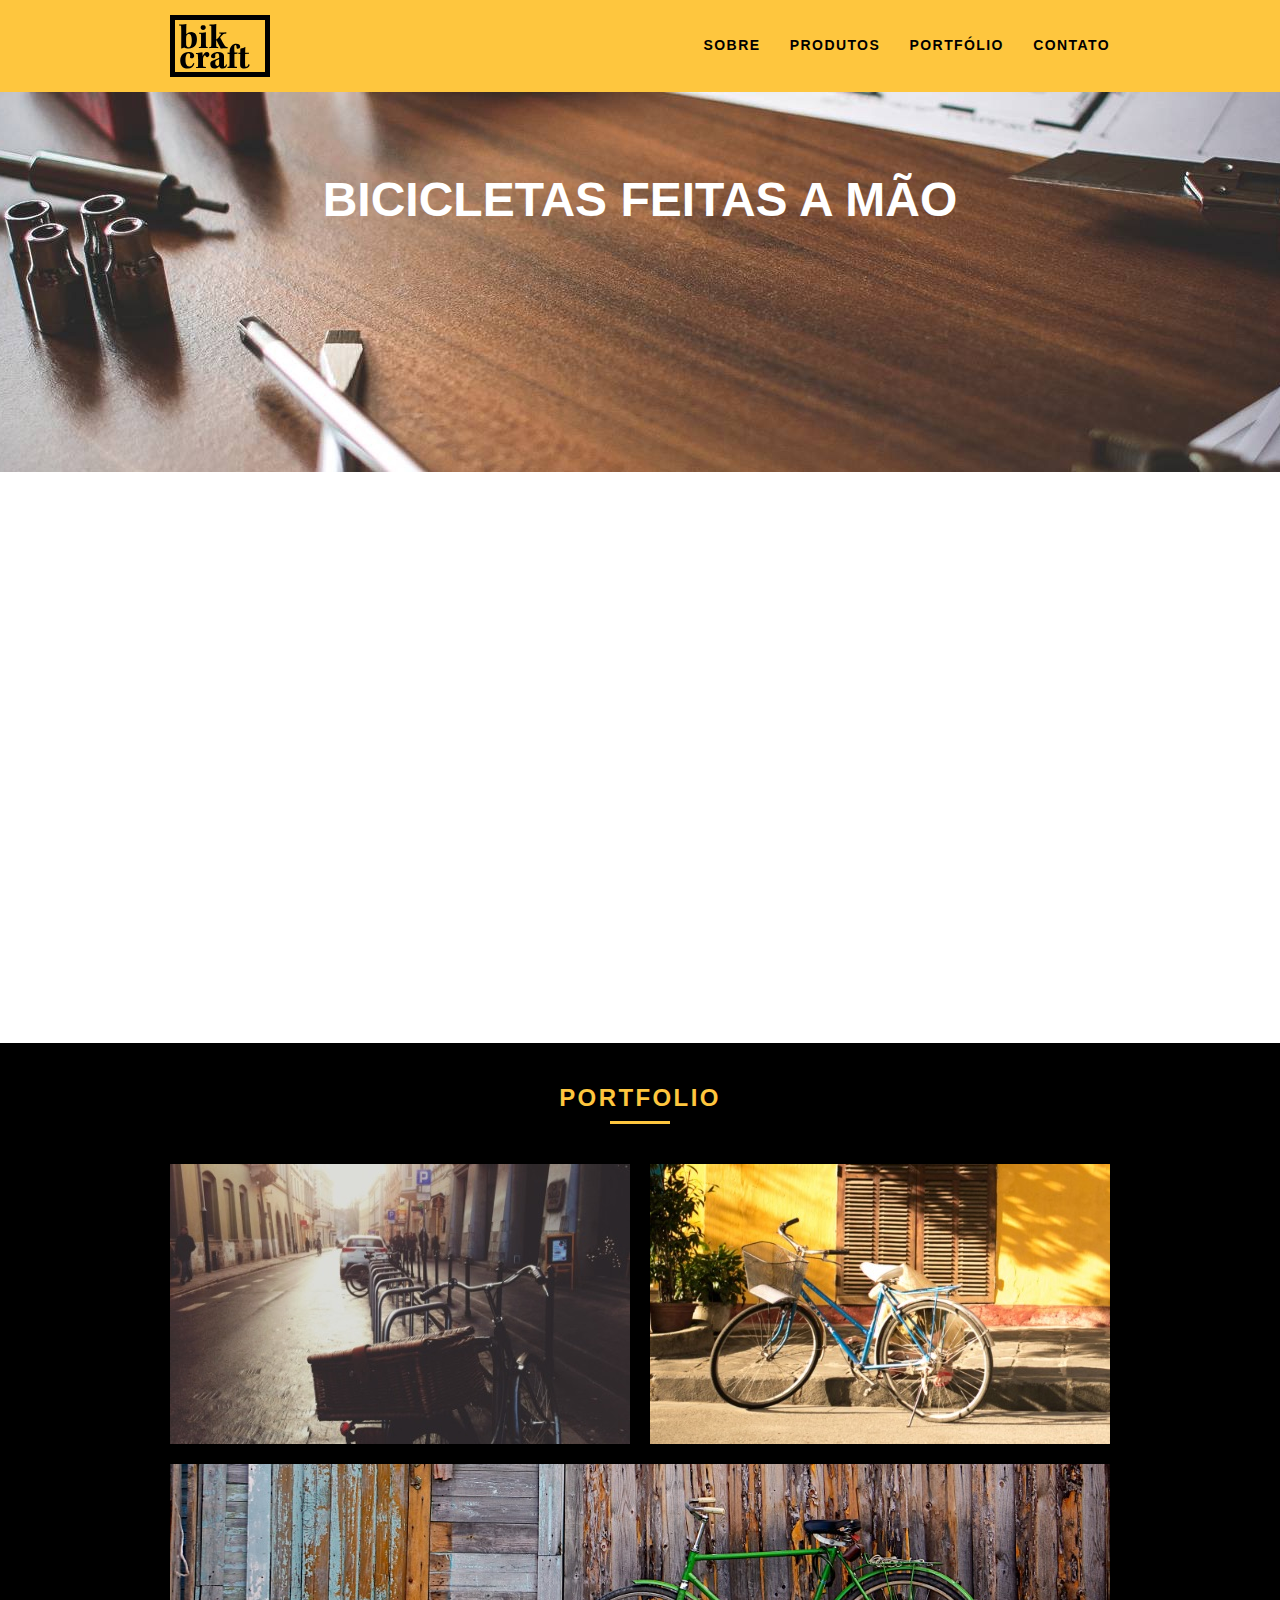
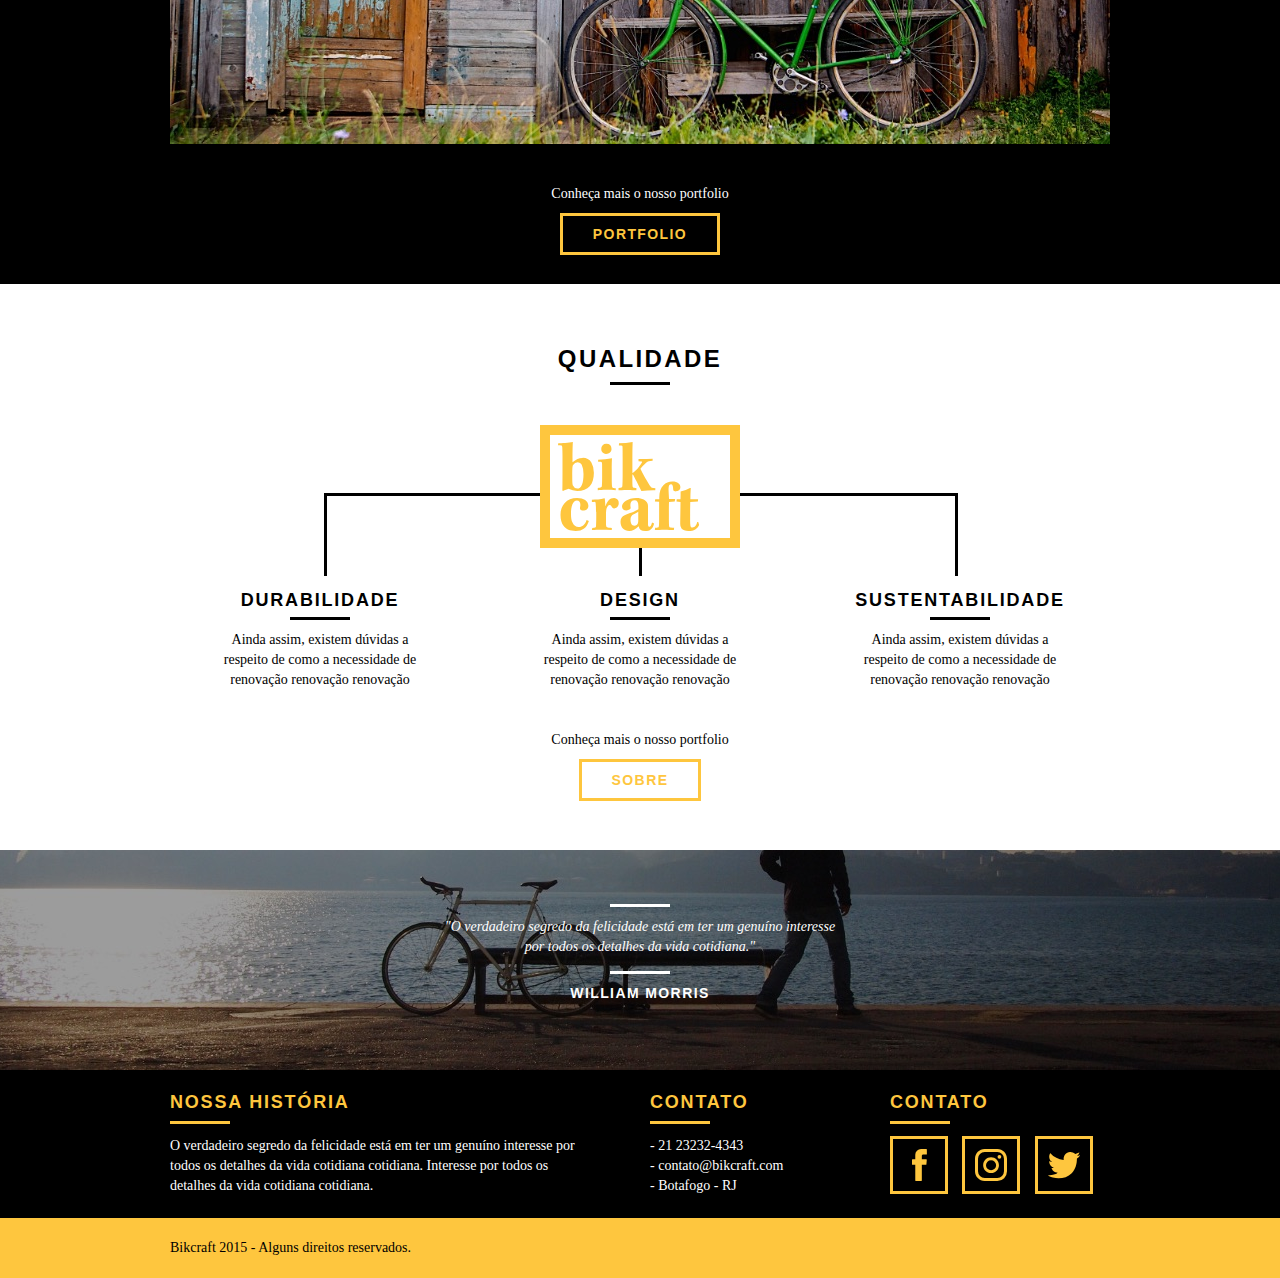
<file: index.html>
<!DOCTYPE html>
<html lang="pt-br">
<head>
	<title>Bikecraft - Bicicletas Personalizadas</title>
	<meta charset="utf-8">
	<meta name="description" content="Compre a sua Bicicleta personalizada na Bikcraft. Possuimos modelos passeio, retrô e Esporte.">	
	<meta property="og:type" content="website"/>
	<meta property="og:title" content="Bikecraft - Bicicletas Personalizadas"/>
	<meta property="og:description" content="Compre a sua Bicicleta personalizada na Bikcraft. Possuimos modelos passeio, retrô e Esporte."/>
	<meta property="og:url" content="https://www.bikcraft.com"/>
	<meta property="og:image" content="https://www.Bikecraft.com/img/og-image.png"/>
	<meta name="viewport" content="width=device-width, initial-scale=1.0">

	<link rel="shortcut icon" href="favicon.ico">

	<link rel="stylesheet" href="css/style.css">
	<script>document.documentElement.classList.add("js");</script>
</head>
<body>
	

	<!-- Menu -->
	<header class="header">
		<div class="container">
			<a href="index.html" class="grid-4">
				<img src="img/bikcraft.svg" alt="Bikecraft">
			</a>
			<nav class="header_menu grid-12">
				<ul>
					<li><a href="sobre.html">Sobre</a></li>
					<li><a href="sobre.html">Produtos</a></li>
					<li><a href="portfolio.html">Portfólio</a></li>
					<li><a href="contato.html">Contato</a></li>
				</ul>
			</nav>
		</div>
	</header>

	<section class="introducao">
		<div class="container">
			<h1 data-anime="400" class="fadeInDown">Bicicletas Feitas a Mão</h1>
			<blockquote data-anime="800"  class="fadeInDown quote-externo">
				<p>"Não tenha nada em sua casa que você não considere útil ou acredita ser bonito</p>
				<cite>William Morris</cite>
			</blockquote>
			<a data-anime="1200" href="produtos.html" class="btn">Orçamento</a>
		</div>
	</section>

	<section class="fadeInDown produtos container" data-anime="1600">
		<h2 class="subtitulo">Produtos</h2>
		<ul class="produtos_lista">
			<li class="grid-1-3">
				<div class="produtos_icone">
					<img src="img/produtos/passeio.svg" alt="Bikcraft Passeio">
				</div>
				<h3>Passeio</h3>
				<p>Lorem ipsum dolor sit amet, consectetur adipiscing elit. Nam iaculis.</p>
			</li>

			<li class="grid-1-3">
				<div class="produtos_icone">
					<img src="img/produtos/esporte.svg" alt="Bikcraft Passeio">
				</div>
				<h3>Esporte</h3>
				<p>Lorem ipsum dolor sit amet, consectetur adipiscing elit. Nam iaculis.</p>
			</li>

			<li class="grid-1-3">
				<div class="produtos_icone">
					<img src="img/produtos/retro.svg" alt="Bikcraft Passeio">
				</div>
				<h3>Retro</h3>
				<p>Lorem ipsum dolor sit amet, consectetur adipiscing elit. Nam iaculis.</p>
			</li>
		</ul>

		<div class="call">
			<p>Clique aqui e veja os detalhes dos produtos</p>
			<a href="produtos.html" class="btn btn-preto">Produtos</a>
		</div>
	</section>

	<!-- Fecha Produtos -->

	<section class="portfolio">
		<div class="container">
			<h2 class="subtitulo">Portfolio</h2>
			<ul class="portfolio_lista">
				<li class="grid-8">
					<img src="img/portfolio/retro.jpg" alt="Bicicleta Retrô">
				</li>
				<li class="grid-8">
					<img src="img/portfolio/passeio.jpg" alt="Bicicleta Passeio">
				</li>
				<li class="grid-16">
					<img src="img/portfolio/esporte.jpg" alt="Bicicleta Esporte">
				</li>
			</ul>
			<div class="call">
				<p>Conheça mais o nosso portfolio</p>
				<a href="portfolio.html" class="btn">portfolio</a>
			</div>
		</div>
	</section>

	<section class="qualidade container">
		<h2 class="subtitulo">Qualidade</h2>
		<img src="img/bikcraft-qualidade.svg" alt="Bikcraft">
		<ul class="qualidade_lista">
			<li class="grid-1-3">
				<h3>Durabilidade</h3>
				<p>Ainda assim, existem dúvidas a respeito de como a necessidade de renovação renovação renovação</p>
			</li>
			<li class="grid-1-3">
				<h3>Design</h3>
				<p>Ainda assim, existem dúvidas a respeito de como a necessidade de renovação renovação renovação</p>
			</li>
			<li class="grid-1-3">
				<h3>Sustentabilidade</h3>
				<p>Ainda assim, existem dúvidas a respeito de como a necessidade de renovação renovação renovação</p>
			</li>
		</ul>
		<div class="call">
			<p>Conheça mais o nosso portfolio</p>
			<a href="sobre.html" class="btn btn-preto">Sobre</a>
		</div>
	</section>

	<div class="quebra">
		<blockquote class="quote-externo container">
			<p>"O verdadeiro segredo da felicidade está em ter um genuíno interesse por todos os detalhes da vida cotidiana."</p>
			<cite>William Morris</cite>
		</blockquote>
	</div>
	<footer >
		<div class="footer">
			<div class="container">
				<div class="grid-8 footer_historia">
					<h3>Nossa História</h3>
					<p>O verdadeiro segredo da felicidade está em ter um genuíno interesse por todos os detalhes da vida cotidiana cotidiana. Interesse por todos os detalhes da vida cotidiana cotidiana.</p>
				</div>

				<div class="grid-4 footer_contato">
					<h3>Contato</h3>
					<ul>
						<li>- 21 23232-4343</li>
						<li>- contato@bikcraft.com</li>
						<li>- Botafogo - RJ</li>
					</ul>
				</div>

				<div class="grid-4 footer_redes">
					<h3>Contato</h3>
					<ul>
						<li><a href="https://facebook.com" target="_blank"><img src="img/redes-sociais/facebook.svg" alt="Facebook Bikcraft"></a></li>
						<li><a href="https://instagram.com" target="_blank"><img src="img/redes-sociais/instagram.svg" alt="Instagram Bikcraft"></a></li>
						<li><a href="https://twitter.com" target="_blank"><img src="img/redes-sociais/twitter.svg" alt="Twitter Bikcraft"></a></li>
					</ul>
				</div>

			</div>
		</div>

		<div class="copy">
			<div class="container">
				<p class="grid-16">Bikcraft 2015 - Alguns direitos reservados.</p>
			</div>
		</div>

	</footer>

	<script src="js/simple-anime.js"></script>
	<script src="js/script.js"></script>
	
</body>
</html>
</file>
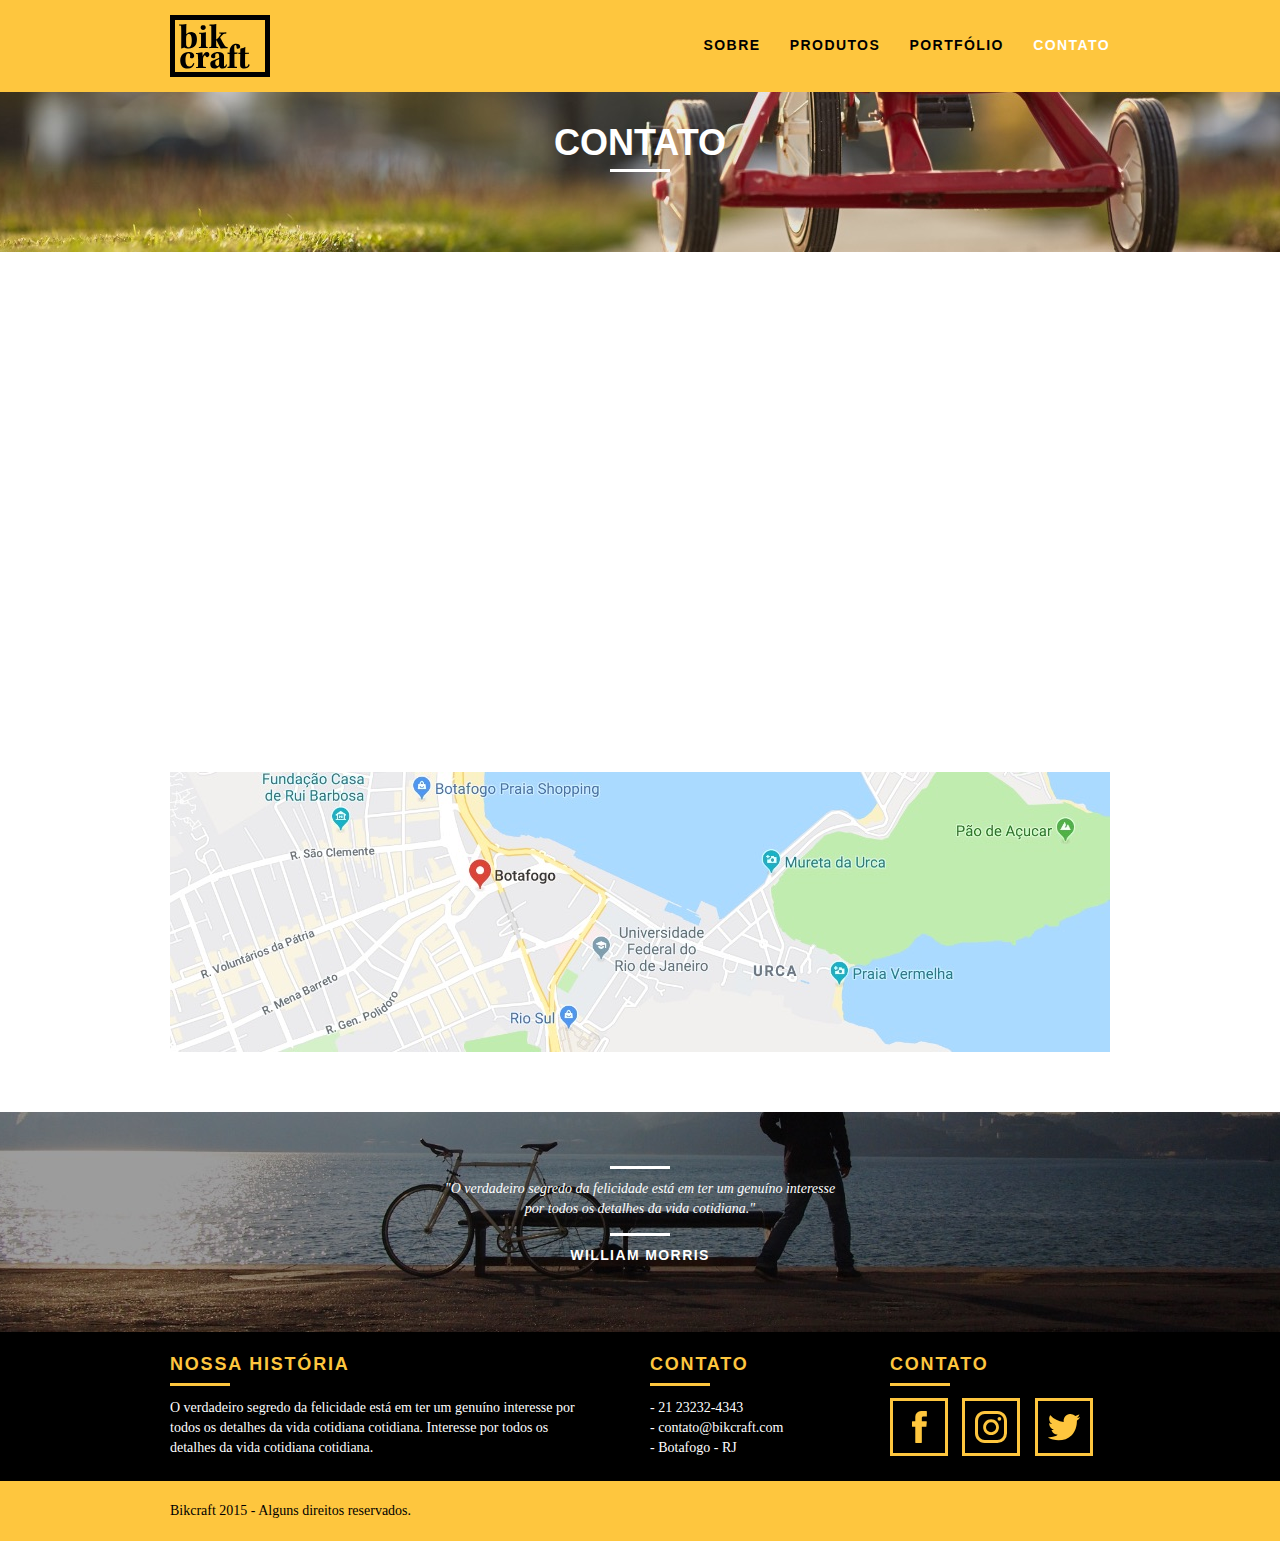
<file: contato.html>
<!DOCTYPE html>
<html lang="pt-br">
<head>
	<title>Bikecraft - Contato</title>
	<meta charset="utf-8">
	<meta name="description" content="Compre a sua Bicicleta personalizada na Bikcraft. Possuimos modelos passeio, retrô e Esporte.">	
	<meta property="og:type" content="website"/>
	<meta property="og:title" content="Bikecraft - Bicicletas Personalizadas"/>
	<meta property="og:description" content="Compre a sua Bicicleta personalizada na Bikcraft. Possuimos modelos passeio, retrô e Esporte."/>
	<meta property="og:url" content="https://www.bikcraft.com"/>
	<meta property="og:image" content="https://www.Bikecraft.com/img/og-image.png"/>
	<meta name="viewport" content="width=device-width, initial-scale=1.0">
	<link rel="shortcut icon" href="favicon.ico">
	<link rel="stylesheet" href="css/style.css">
	<script>document.documentElement.classList.add("js");</script>
</head>
<body>
	<!-- Menu -->
	<header class="header">
		<div class="container">
			<a href="index.html" class="grid-4">
				<img src="img/bikcraft.svg" alt="Bikecraft">
			</a>
			<nav class="header_menu grid-12">
				<ul>
					<li><a href="sobre.html">Sobre</a></li>
					<li><a href="produtos.html">Produtos</a></li>
					<li><a href="portfolio.html">Portfólio</a></li>
					<li><a href="contato.html" class="menu_ativo">Contato</a></li>
				</ul>
			</nav>
		</div>
	</header>

	<section class="introducao-interna interna_contato">
		<div class="container">
			<h1 data-anime="400" class="fadeInDown">Contato</h1>
			<p data-anime="800" class="fadeInDown">Tire suas dúvidas com a gentes</p>
		</div>
	</section>

	<section data-anime="1200" class="fadeInDown contato container">
		<form id="form_orcamento" method="POST" action="./enviar-sendgrid.php" class="grid-8 contato_form form_php">
			<label for="nome">Nome</label>
			<input type="text" id="nome" name="nome" required>

			<label for="email">E-mail</label>
			<input type="email" id="email" name="email" required>

			<label for="telefone">Telefone</label>
			<input type="text" id="telefone" name="telefone">

			<label class="nao-aparece">Se você não é um robô, deixe em branco.</label>
			<input type="text" class="nao-aparece" name="leaveblank">
			
			<label class="nao-aparece">Se você não é um robô, Não mude este campo.</label>
			<input type="text" class="nao-aparece" name="dontchange" value="http://">

			<label for="mensagem">Mensagem</label>
			<textarea id="mensagem" name="mensagem"></textarea>

			<button type="submit" id="enviar" name="enviar" class="btn btn-preto">Enviar</button>
		</form>

		<div class="contato_dados grid-8">
			<h3>Dados</h3>
			<span>+55 21 93223 3232</span>
			<span>orcamento@bikcraft.com</span>
			<span>Rua Ali Perto - Botafogo</span>
			<span>Rio de Janeiro - RJ - Brasil</span>

			<h3>Redes Sociais</h3>
			<ul>
				<li><a href="https://facebook.com" target="_blank"><img src="img/redes-sociais/facebook.svg" alt="Facebook Bikcraft"></a></li>
				<li><a href="https://instagram.com" target="_blank"><img src="img/redes-sociais/instagram.svg" alt="Instagram Bikcraft"></a></li>
				<li><a href="https://twitter.com" target="_blank"><img src="img/redes-sociais/twitter.svg" alt="Twitter Bikcraft"></a></li>
			</ul>
		</div>
	</section>

	<section class="container contato_mapa">
		<a href="https://google.com" target="_blank" class="grid-16"><img src="img/endereco-bikcraft.jpg" alt="Endereço da bikcraft"></a>
	</section>

	<div class="quebra">
		<blockquote class="quote-externo container">
			<p>"O verdadeiro segredo da felicidade está em ter um genuíno interesse por todos os detalhes da vida cotidiana."</p>
			<cite>William Morris</cite>
		</blockquote>
	</div>
	<footer >
		<div class="footer">
			<div class="container">
				<div class="grid-8 footer_historia">
					<h3>Nossa História</h3>
					<p>O verdadeiro segredo da felicidade está em ter um genuíno interesse por todos os detalhes da vida cotidiana cotidiana. Interesse por todos os detalhes da vida cotidiana cotidiana.</p>
				</div>

				<div class="grid-4 footer_contato">
					<h3>Contato</h3>
					<ul>
						<li>- 21 23232-4343</li>
						<li>- contato@bikcraft.com</li>
						<li>- Botafogo - RJ</li>
					</ul>
				</div>

				<div class="grid-4 footer_redes">
					<h3>Contato</h3>
					<ul>
						<li><a href="https://facebook.com" target="_blank"><img src="img/redes-sociais/facebook.svg" alt="Facebook Bikcraft"></a></li>
						<li><a href="https://instagram.com" target="_blank"><img src="img/redes-sociais/instagram.svg" alt="Instagram Bikcraft"></a></li>
						<li><a href="https://twitter.com" target="_blank"><img src="img/redes-sociais/twitter.svg" alt="Twitter Bikcraft"></a></li>
					</ul>
				</div>

			</div>
		</div>

		<div class="copy">
			<div class="container">
				<p class="grid-16">Bikcraft 2015 - Alguns direitos reservados.</p>
			</div>
		</div>

	</footer>

	<script src="js/simple-anime.js"></script>
	<script src="js/simple-form.js"></script>
	<script src="js/script.js"></script>
</body>
</html>
</file>
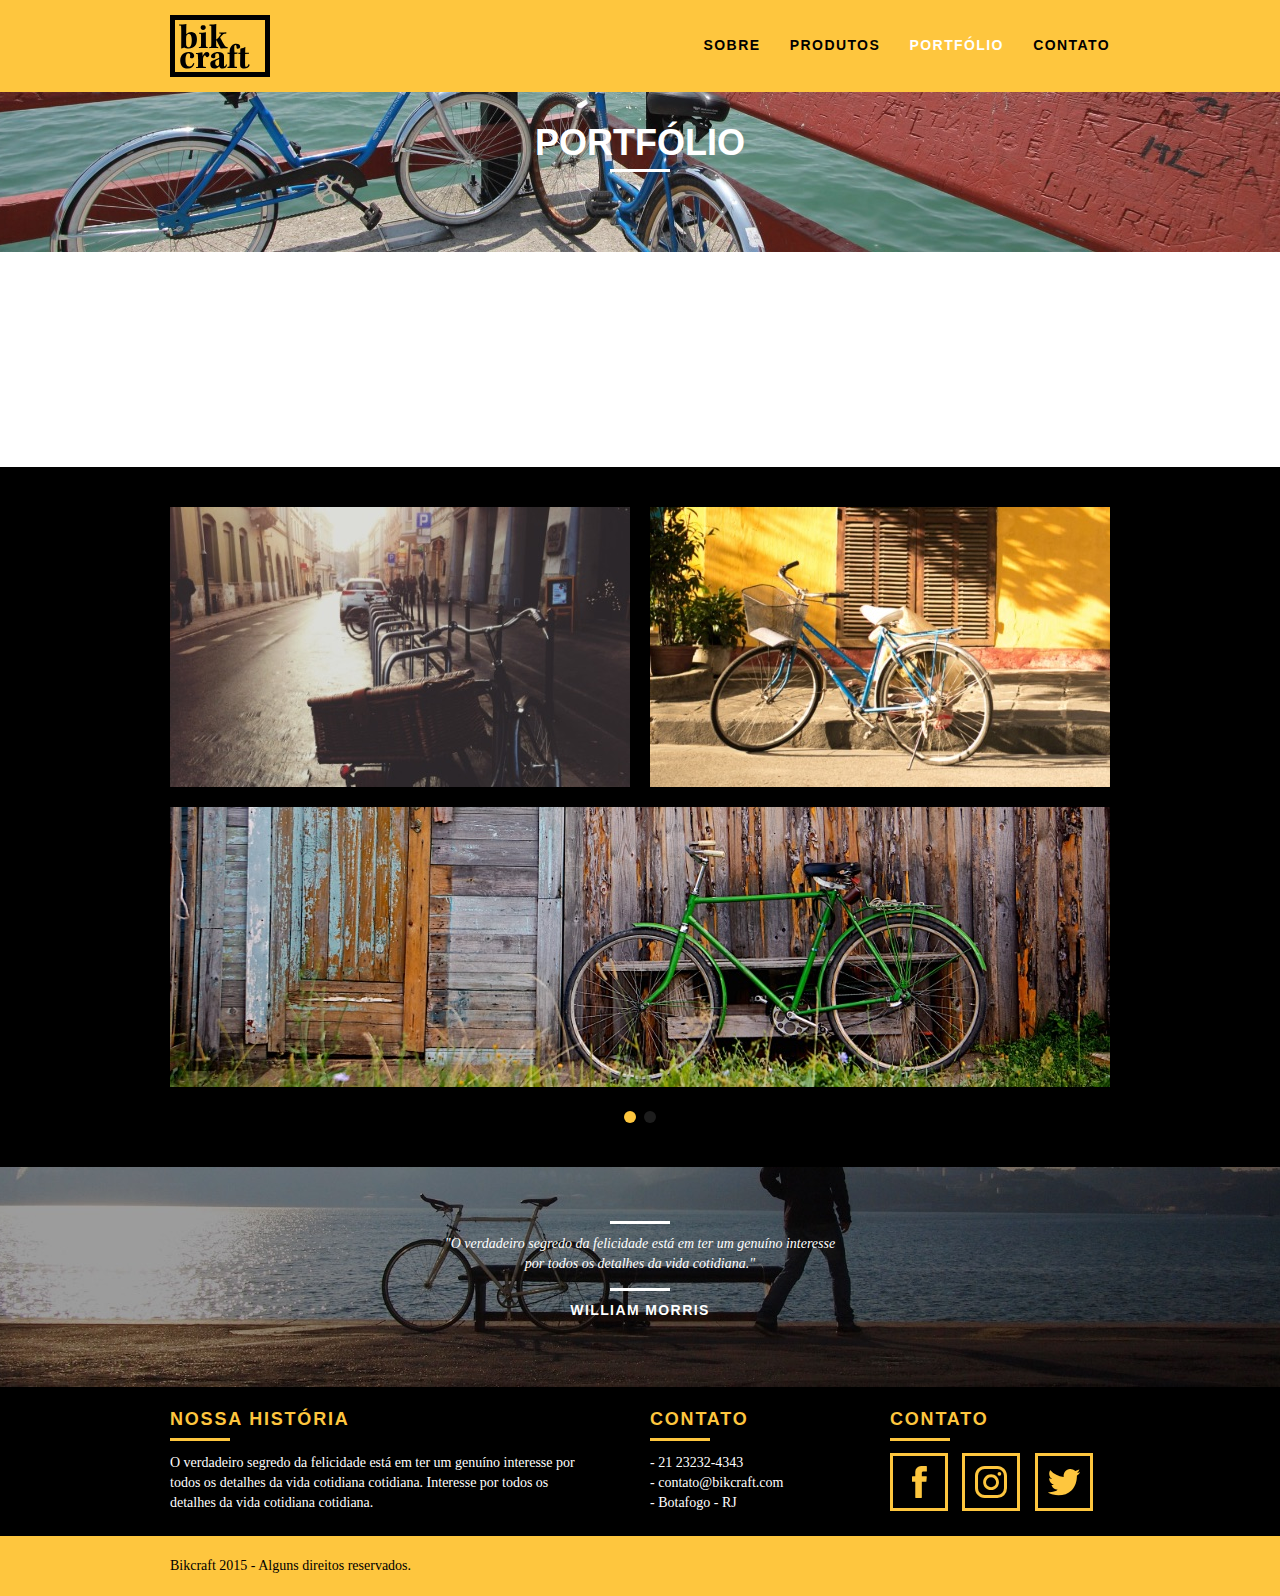
<file: portfolio.html>
<!DOCTYPE html>
<html lang="pt-br">
<head>
	<title>Bikecraft - Portfólio</title>
	<meta charset="utf-8">
	<meta name="description" content="Compre a sua Bicicleta personalizada na Bikcraft. Possuimos modelos passeio, retrô e Esporte.">	
	<meta property="og:type" content="website"/>
	<meta property="og:title" content="Bikecraft - Bicicletas Personalizadas"/>
	<meta property="og:description" content="Compre a sua Bicicleta personalizada na Bikcraft. Possuimos modelos passeio, retrô e Esporte."/>
	<meta property="og:url" content="https://www.bikcraft.com"/>
	<meta property="og:image" content="https://www.Bikecraft.com/img/og-image.png"/>
	<meta name="viewport" content="width=device-width, initial-scale=1.0">
	<link rel="shortcut icon" href="favicon.ico">	
	<link rel="stylesheet" href="css/style.css">
	<script type="text/javascript">document.documentElement.classList.add("js");</script>
</head>
<body>
	<!-- Menu -->
	<header class="header">
		<div class="container">
			<a href="index.html" class="grid-4">
				<img src="img/bikcraft.svg" alt="Bikecraft">
			</a>
			<nav class="header_menu grid-12">
				<ul>
					<li><a href="sobre.html">Sobre</a></li>
					<li><a href="produtos.html">Produtos</a></li>
					<li><a href="portfolio.html" class="menu_ativo">Portfólio</a></li>
					<li><a href="contato.html">Contato</a></li>
				</ul>
			</nav>
		</div>
	</header>

	<section class="introducao-interna interna_portfolio">
		<div class="container">
			<h1 data-anime="400" class="fadeInDown">Portfólio</h1>
			<p data-anime="800" class="fadeInDown">Conheça os projetos que amamos mostrar</p>
		</div>
	</section>


	<section data-anime="1200" class="fadeInDown container" data-slide="quote">
		<blockquote class="quote_clientes">
			<p>No mundo atual, a contínua expansão de nossa atividade cumpre um papel essencial na formulação gestão inovadora da qual fazemos parte.</p>
			<cite>Barbara Moss</cite>
		</blockquote>
		<blockquote class="quote_clientes">
			<p>No mundo atual, a contínua expansão de nossa atividade cumpre um papel essencial na formulação gestão inovadora da qual fazemos parte.</p>
			<cite>Jhony Rato</cite>
		</blockquote>
		<blockquote class="quote_clientes">
			<p>No mundo atual, a contínua expansão de nossa atividade cumpre um papel essencial na formulação gestão inovadora da qual fazemos parte.</p>
			<cite>Bernardo</cite>
		</blockquote>
	</section>

	<section class="portfolio">
		<div class="container" data-slide="portfolio">
			<ul class="portfolio_lista">
				<li class="grid-8">
					<img src="img/portfolio/retro.jpg" alt="Bicicleta Retrô">
				</li>
				<li class="grid-8">
					<img src="img/portfolio/passeio.jpg" alt="Bicicleta Passeio">
				</li>
				<li class="grid-16">
					<img src="img/portfolio/esporte.jpg" alt="Bicicleta Esporte">
				</li>
			</ul>
			<ul class="portfolio_lista">
				<li class="grid-8">
					<img src="img/portfolio/passeio.jpg" alt="Bicicleta Passeio">
				</li>
				<li class="grid-8">
					<img src="img/portfolio/retro.jpg" alt="Bicicleta Retrô">
				</li>
				<li class="grid-16">
					<img src="img/portfolio/esporte.jpg" alt="Bicicleta Esporte">
				</li>
			</ul>
		</div>
	</section>



	<section class="quebra">
		<blockquote class="quote-externo container">
			<p>"O verdadeiro segredo da felicidade está em ter um genuíno interesse por todos os detalhes da vida cotidiana."</p>
			<cite>William Morris</cite>
		</blockquote>
	</section>
	<footer >
		<div class="footer">
			<div class="container">
				<div class="grid-8 footer_historia">
					<h3>Nossa História</h3>
					<p>O verdadeiro segredo da felicidade está em ter um genuíno interesse por todos os detalhes da vida cotidiana cotidiana. Interesse por todos os detalhes da vida cotidiana cotidiana.</p>
				</div>

				<div class="grid-4 footer_contato">
					<h3>Contato</h3>
					<ul>
						<li>- 21 23232-4343</li>
						<li>- contato@bikcraft.com</li>
						<li>- Botafogo - RJ</li>
					</ul>
				</div>

				<div class="grid-4 footer_redes">
					<h3>Contato</h3>
					<ul>
						<li><a href="https://facebook.com" target="_blank"><img src="img/redes-sociais/facebook.svg" alt="Facebook Bikcraft"></a></li>
						<li><a href="https://instagram.com" target="_blank"><img src="img/redes-sociais/instagram.svg" alt="Instagram Bikcraft"></a></li>
						<li><a href="https://twitter.com" target="_blank"><img src="img/redes-sociais/twitter.svg" alt="Twitter Bikcraft"></a></li>
					</ul>
				</div>

			</div>
		</div>

		<div class="copy">
			<div class="container">
				<p class="grid-16">Bikcraft 2015 - Alguns direitos reservados.</p>
			</div>
		</div>
	</footer>
	<script src="js/simple-anime.js"></script>
	<script src="js/simple-slide.js"></script>
	<script src="js/script.js"></script>
</body>
</html>
</file>
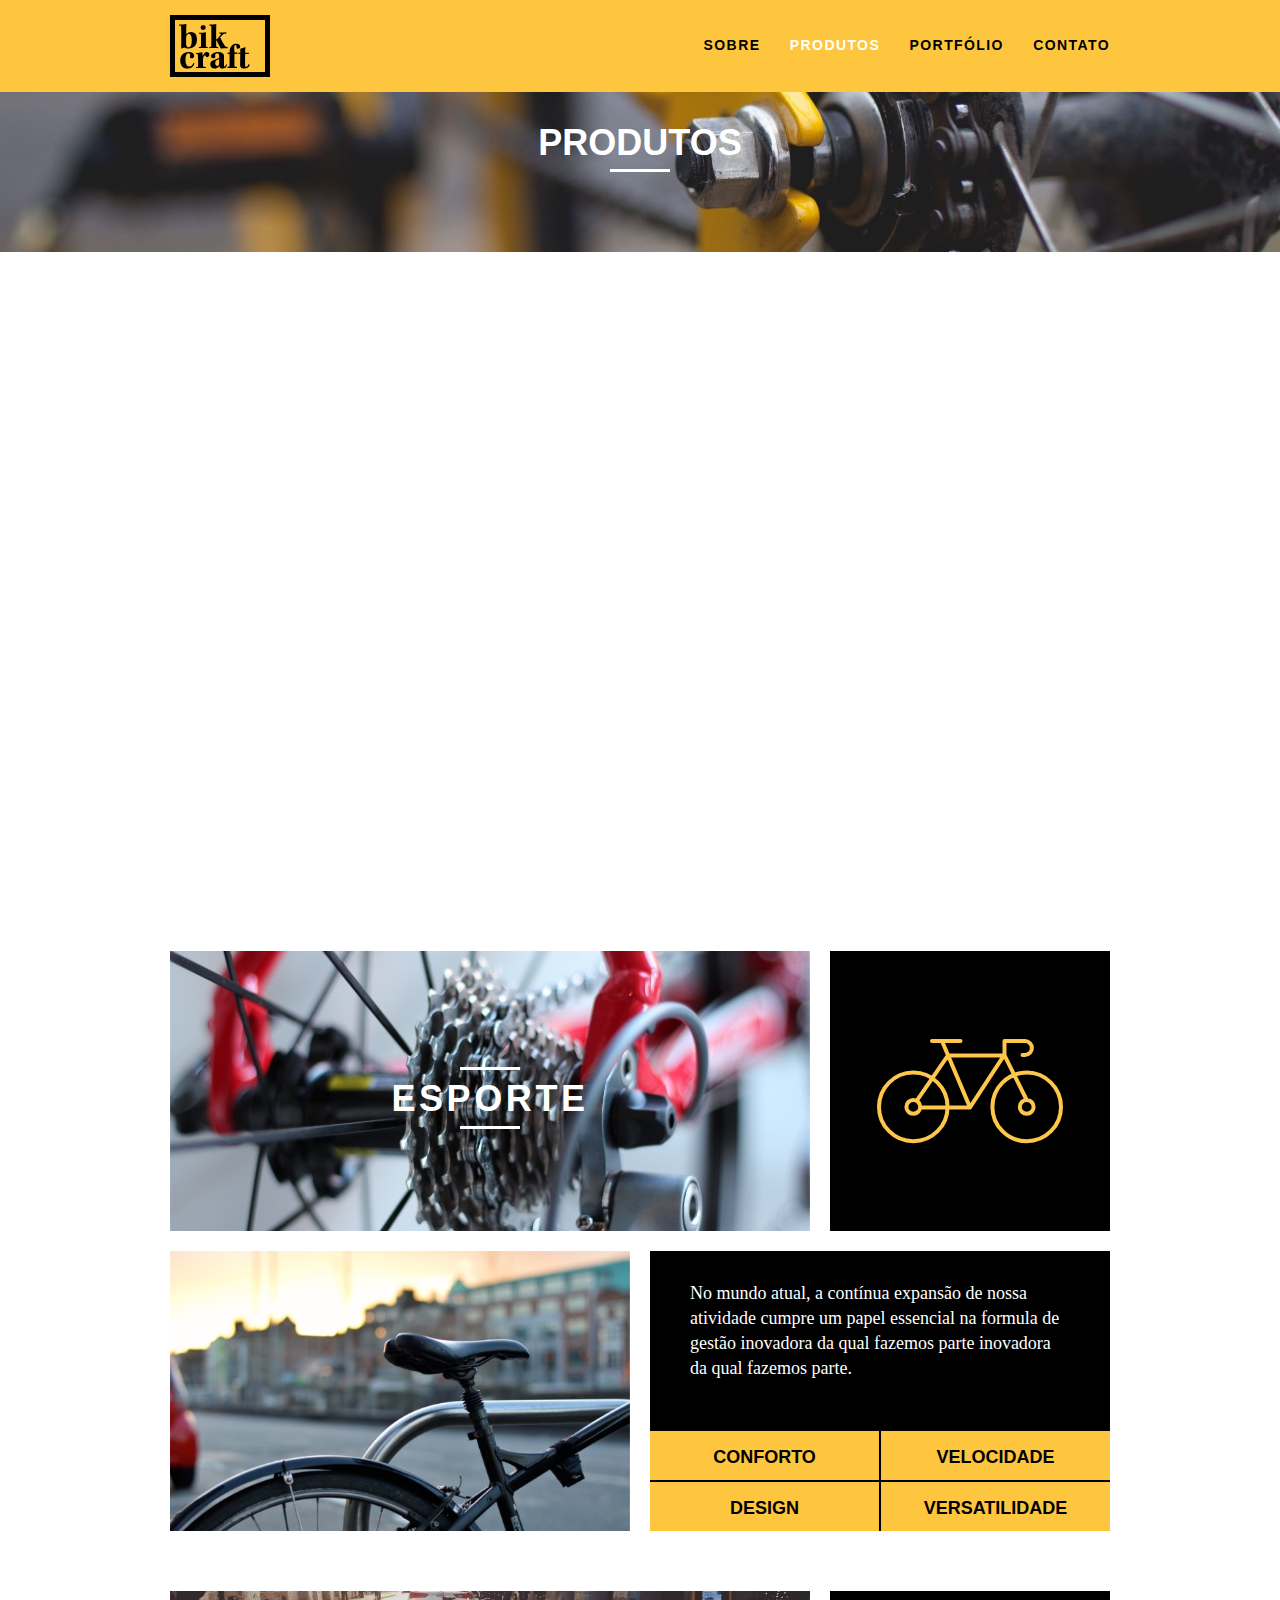
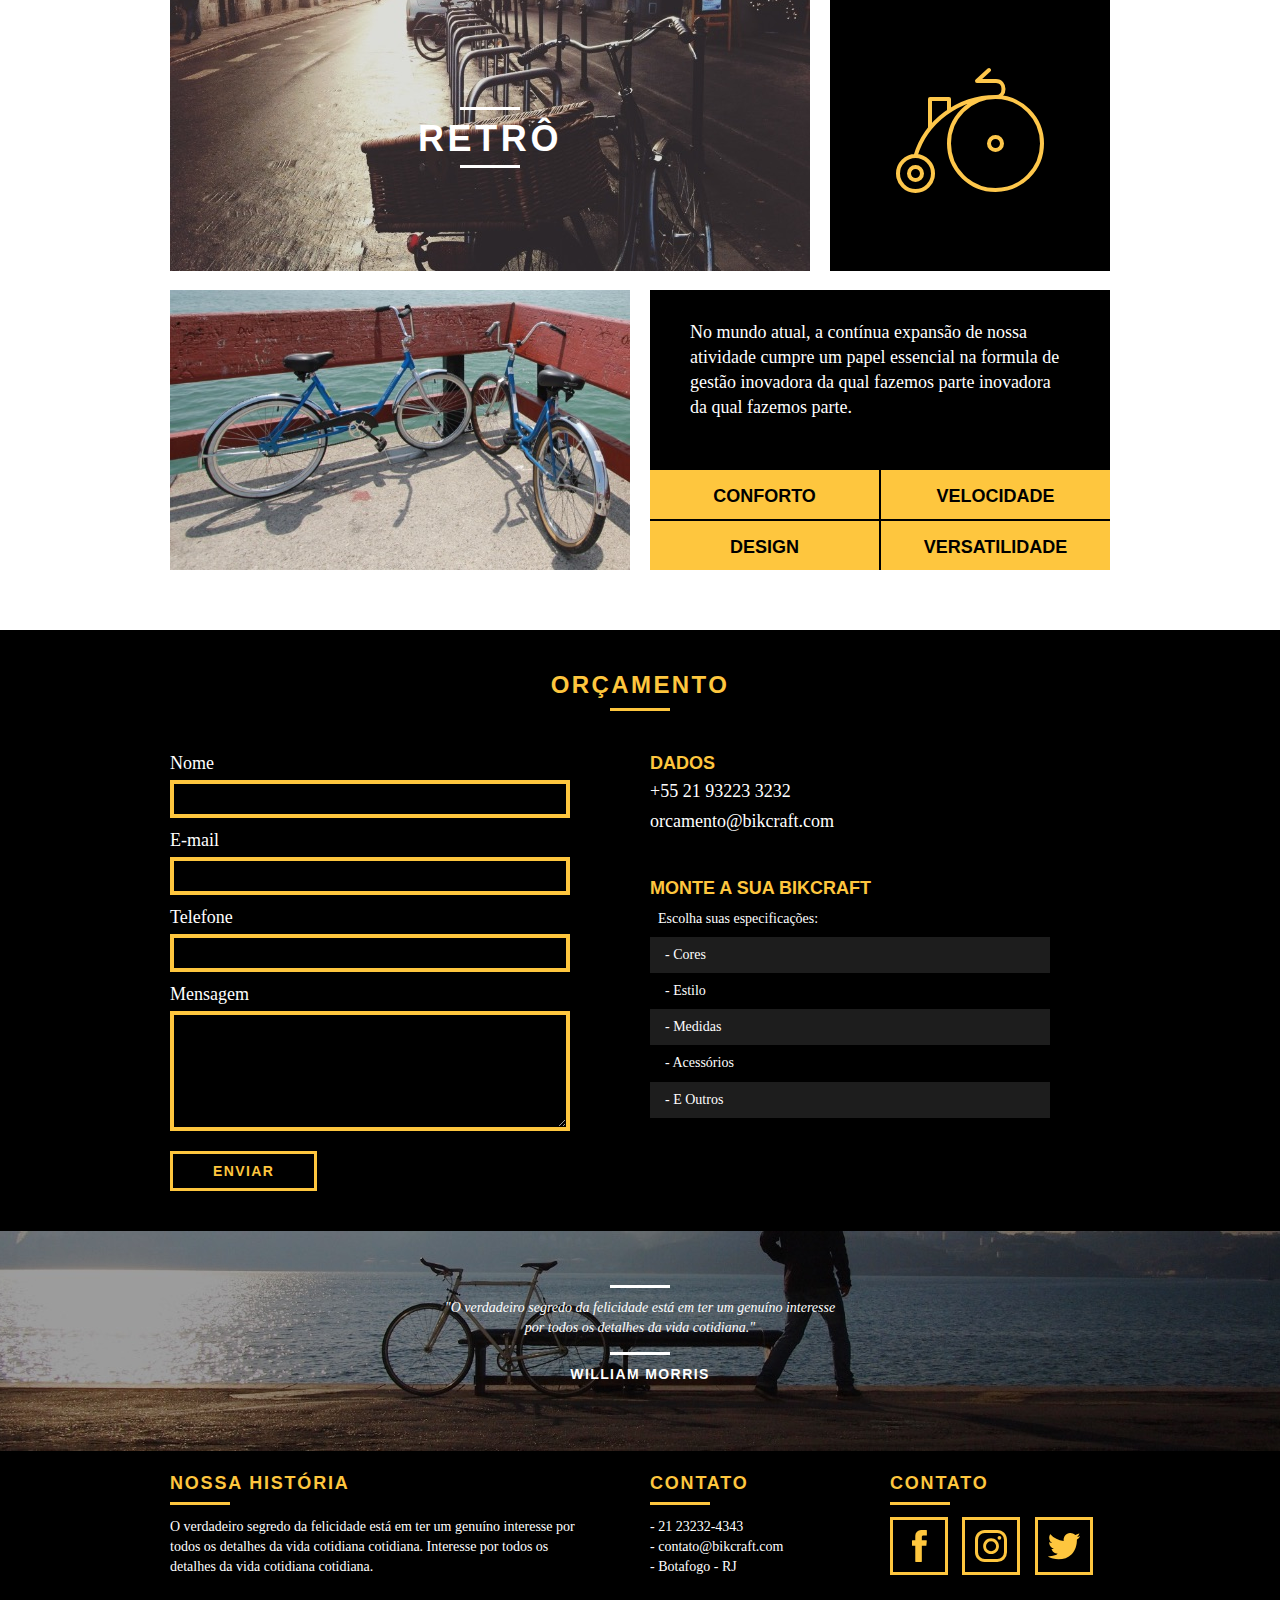
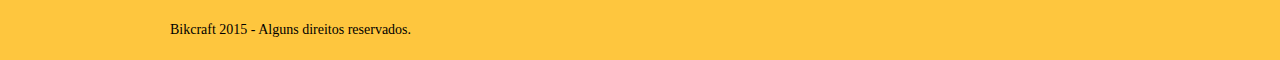
<file: produtos.html>
<!DOCTYPE html>
<html lang="pt-br">
<head>
	<title>Bikecraft - Produtos</title>
	<meta charset="utf-8">
	<meta name="description" content="Compre a sua Bicicleta personalizada na Bikcraft. Possuimos modelos passeio, retrô e Esporte.">	
	<meta property="og:type" content="website"/>
	<meta property="og:title" content="Bikecraft - Bicicletas Personalizadas"/>
	<meta property="og:description" content="Compre a sua Bicicleta personalizada na Bikcraft. Possuimos modelos passeio, retrô e Esporte."/>
	<meta property="og:url" content="https://www.bikcraft.com"/>
	<meta property="og:image" content="https://www.Bikecraft.com/img/og-image.png"/>
	<meta name="viewport" content="width=device-width, initial-scale=1.0">
	<link rel="shortcut icon" href="favicon.ico">	
	<link rel="stylesheet" href="css/style.css">
	<script>document.documentElement.classList.add("js");</script>
</head>
<body>
	<!-- Menu -->
	<header class="header">
		<div class="container">
			<a href="index.html" class="grid-4">
				<img src="img/bikcraft.svg" alt="Bikecraft">
			</a>
			<nav class="header_menu grid-12">
				<ul>
					<li><a href="sobre.html">Sobre</a></li>
					<li><a href="produtos.html" class="menu_ativo">Produtos</a></li>
					<li><a href="portfolio.html">Portfólio</a></li>
					<li><a href="contato.html">Contato</a></li>
				</ul>
			</nav>
		</div>
	</header>

	<section class="introducao-interna interna_produtos">
		<div class="container">
			<h1 data-anime="400" class="fadeInDown">Produtos</h1>
			<p data-anime="800" class="fadeInDown">Conheça todos os nossos produtos</p>
		</div>
	</section>

	<section data-anime="1200" class="fadeInDown container produtos_item">
		<div class="grid-11">
			<img src="img/produtos/bikcraft-passeio-1.jpg" alt="Bikecraft Passeio">
			<h2>Passeio</h2>
		</div>
		<div class="grid-5 produto_icone"><img src="img/produtos/passeio.svg" alt="Bikecraft Passeio"></div>
		<div class="grid-8"><img src="img/produtos/bikcraft-passeio-2.jpg" alt="Bikecraft Passeio"></div>
		<div class="grid-8 produto_info">
			<p>No mundo atual, a contínua expansão de nossa atividade cumpre um papel essencial na formula de gestão inovadora da qual fazemos parte inovadora da qual fazemos parte.</p>
			<ul>
				<li>Conforto</li>
				<li>Velocidade</li>
				<li>Design</li>
				<li>Versatilidade</li>
			</ul>
		</div>
	</section>

	<section class="container produtos_item">
		<div class="grid-11">
			<img src="img/produtos/bikcraft-esporte-1.jpg" alt="Bikecraft Esporte">
			<h2>Esporte</h2>
		</div>
		<div class="grid-5 produto_icone"><img src="img/produtos/esporte.svg" alt="Bikecraft Esporte"></div>
		<div class="grid-8"><img src="img/produtos/bikcraft-esporte-2.jpg" alt="Bikecraft Esporte"></div>
		<div class="grid-8 produto_info">
			<p>No mundo atual, a contínua expansão de nossa atividade cumpre um papel essencial na formula de gestão inovadora da qual fazemos parte inovadora da qual fazemos parte.</p>
			<ul>
				<li>Conforto</li>
				<li>Velocidade</li>
				<li>Design</li>
				<li>Versatilidade</li>
			</ul>
		</div>
	</section>

	<section class="container produtos_item">
		<div class="grid-11">
			<img src="img/produtos/bikcraft-retro-1.jpg" alt="Bikecraft Retrô">
			<h2>Retrô</h2>
		</div>
		<div class="grid-5 produto_icone"><img src="img/produtos/retro.svg" alt="Bikecraft Retrô"></div>
		<div class="grid-8"><img src="img/produtos/bikcraft-retro-2.jpg" alt="Bikecraft Retrô"></div>
		<div class="grid-8 produto_info">
			<p>No mundo atual, a contínua expansão de nossa atividade cumpre um papel essencial na formula de gestão inovadora da qual fazemos parte inovadora da qual fazemos parte.</p>
			<ul>
				<li>Conforto</li>
				<li>Velocidade</li>
				<li>Design</li>
				<li>Versatilidade</li>
			</ul>
		</div>
	</section>


	<section class="orcamento">
		<div class="container">
			<h2 class="subtitulo">Orçamento</h2>
			<form id="form_orcamento" method="POST" action="./enviar-sendgrid.php" class="grid-8 form formphp">

				<label for="nome">Nome</label>
				<input type="text" id="nome" name="nome" required>

				<label for="email">E-mail</label>
				<input type="email" id="email" name="email" required>

				<label for="telefone">Telefone</label>
				<input type="text" id="telefone" name="telefone">

				<label class="nao-aparece">Se você não é um robô, deixe em branco.</label>
				<input type="text" class="nao-aparece" name="leaveblank">

				<label class="nao-aparece">Se você não é um robô, Não mude este campo.</label>
				<input type="text" class="nao-aparece" name="dontchange" value="http://">

				<label for="mensagem">Mensagem</label>
				<textarea id="mensagem" name="mensagem"></textarea>

				<button type="submit" id="enviar" name="enviar" class="btn">Enviar</button>

			</form>

			<div class="orcamento_dados grid-8">
				<h3>Dados</h3>
				<span>+55 21 93223 3232</span>
				<span class="dados_email">orcamento@bikcraft.com</span>
				<h3>Monte a sua Bikcraft</h3>
				<p>Escolha suas especificações:</p>
				<ul>
					<li>- Cores</li>
					<li>- Estilo</li>
					<li>- Medidas</li>
					<li>- Acessórios</li>
					<li>- E Outros</li>
				</ul>
			</div>
		</div>
	</section>

	<div class="quebra">
		<blockquote class="quote-externo container">
			<p>"O verdadeiro segredo da felicidade está em ter um genuíno interesse por todos os detalhes da vida cotidiana."</p>
			<cite>William Morris</cite>
		</blockquote>
	</div>
	<footer >
		<div class="footer">
			<div class="container">
				<div class="grid-8 footer_historia">
					<h3>Nossa História</h3>
					<p>O verdadeiro segredo da felicidade está em ter um genuíno interesse por todos os detalhes da vida cotidiana cotidiana. Interesse por todos os detalhes da vida cotidiana cotidiana.</p>
				</div>

				<div class="grid-4 footer_contato">
					<h3>Contato</h3>
					<ul>
						<li>- 21 23232-4343</li>
						<li>- contato@bikcraft.com</li>
						<li>- Botafogo - RJ</li>
					</ul>
				</div>

				<div class="grid-4 footer_redes">
					<h3>Contato</h3>
					<ul>
						<li><a href="https://facebook.com" target="_blank"><img src="img/redes-sociais/facebook.svg" alt="Facebook Bikcraft"></a></li>
						<li><a href="https://instagram.com" target="_blank"><img src="img/redes-sociais/instagram.svg" alt="Instagram Bikcraft"></a></li>
						<li><a href="https://twitter.com" target="_blank"><img src="img/redes-sociais/twitter.svg" alt="Twitter Bikcraft"></a></li>
					</ul>
				</div>

			</div>
		</div>

		<div class="copy">
			<div class="container">
				<p class="grid-16">Bikcraft 2015 - Alguns direitos reservados.</p>
			</div>
		</div>
	</footer>
	<script src="js/simple-anime.js"></script>
	<script src="js/simple-form.js"></script>
	<script src="js/script.js"></script>

</body>
</html>
</file>
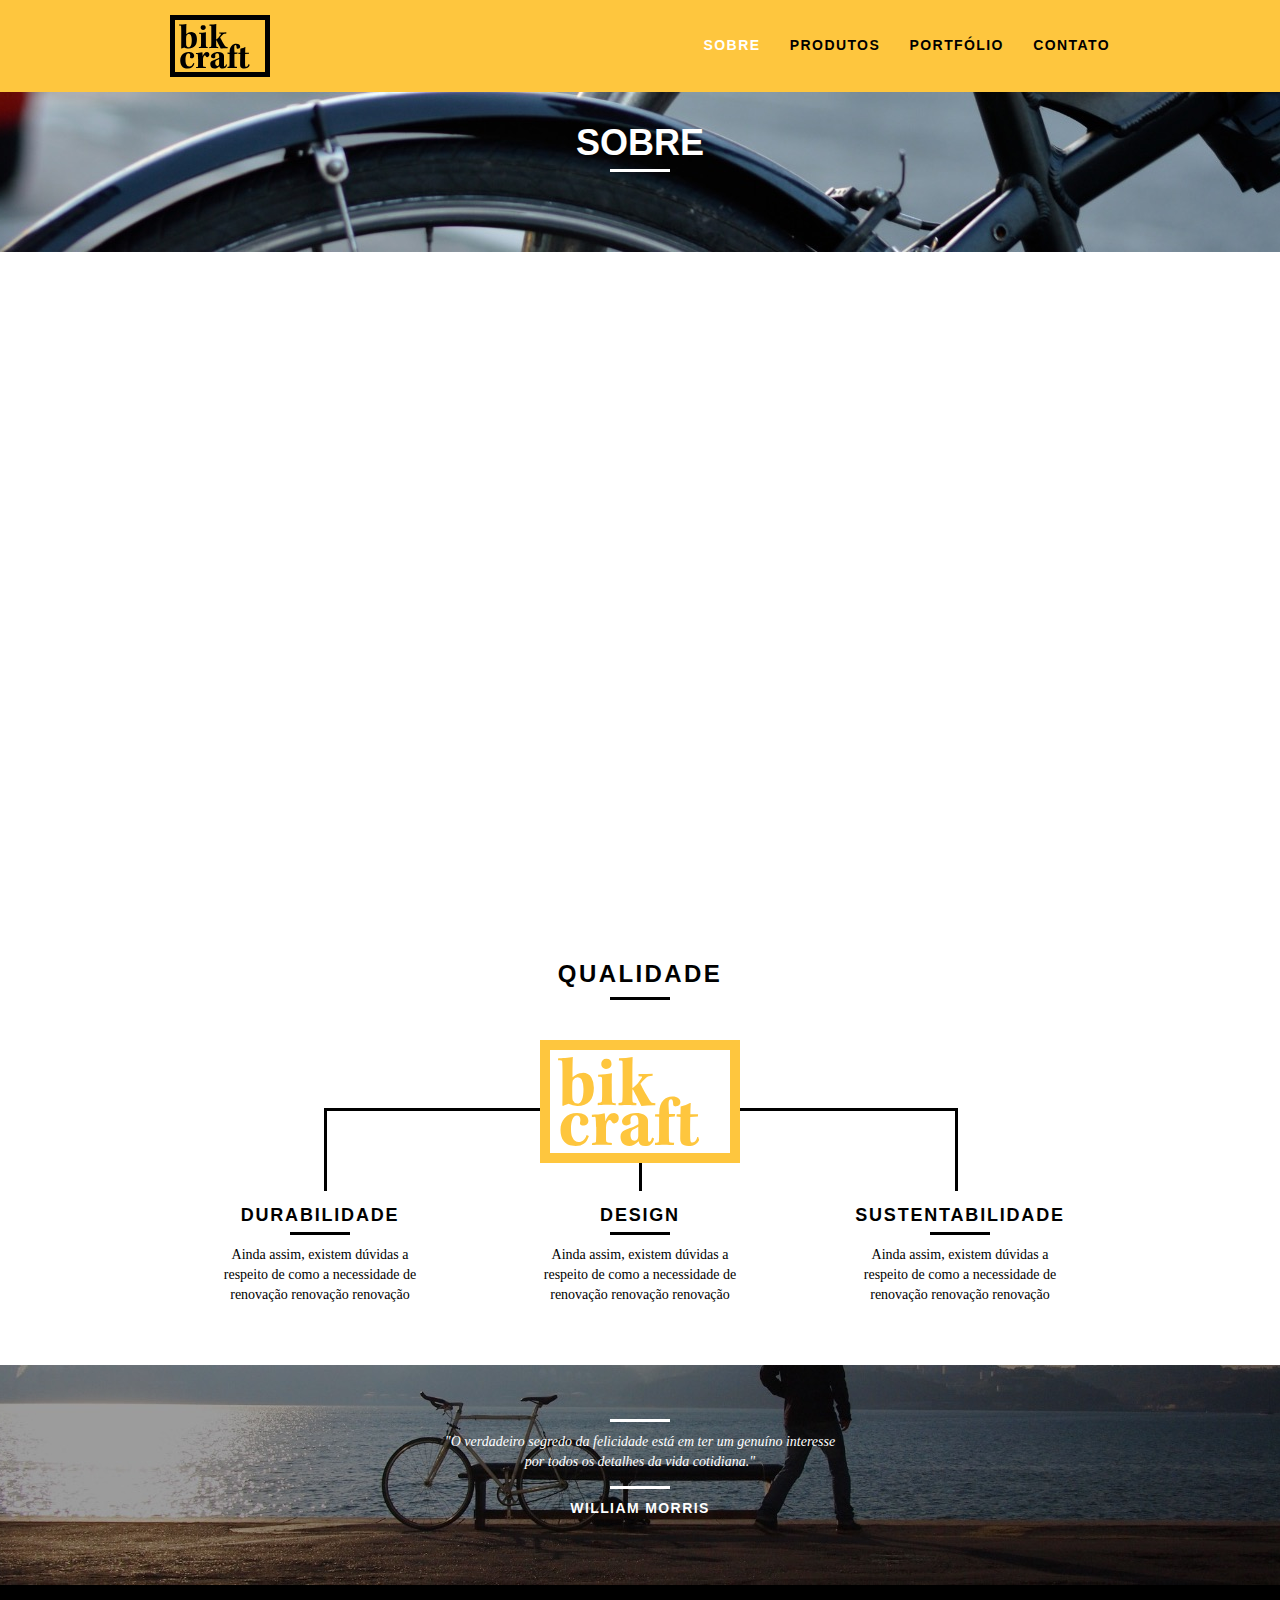
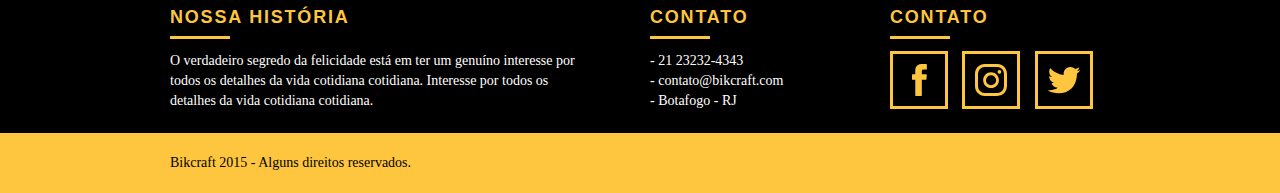
<file: sobre.html>
<!DOCTYPE html>
<html lang="pt-br">
<head>
	<title>Bikecraft - Sobre</title>
	<meta charset="utf-8">
	<meta name="description" content="Compre a sua Bicicleta personalizada na Bikcraft. Possuimos modelos passeio, retrô e Esporte.">	
	<meta property="og:type" content="website"/>
	<meta property="og:title" content="Bikecraft - Bicicletas Personalizadas"/>
	<meta property="og:description" content="Compre a sua Bicicleta personalizada na Bikcraft. Possuimos modelos passeio, retrô e Esporte."/>
	<meta property="og:url" content="https://www.bikcraft.com"/>
	<meta property="og:image" content="https://www.Bikecraft.com/img/og-image.png"/>
	<meta name="viewport" content="width=device-width, initial-scale=1.0">
	<link rel="shortcut icon" href="favicon.ico">	
	<link rel="stylesheet" href="css/style.css">
	<script>document.documentElement.classList.add("js");</script>
</head>
<body>
	<!-- Menu -->
	<header class="header">
		<div class="container">
			<a href="index.html" class="grid-4">
				<img src="img/bikcraft.svg" alt="Bikecraft">
			</a>
			<nav class="header_menu grid-12">
				<ul>
					<li><a href="sobre.html" class="menu_ativo">Sobre</a></li>
					<li><a href="produtos.html">Produtos</a></li>
					<li><a href="portfolio.html">Portfólio</a></li>
					<li><a href="contato.html">Contato</a></li>
				</ul>
			</nav>
		</div>
	</header>

	<section class="introducao-interna interna_sobre">
		<div class="container">
			<h1 data-anime="400" class="fadeInDown">Sobre</h1>
			<p data-anime="800" class="fadeInDown">Conheça mais sobre a bikcraft</p>
		</div>
	</section>


	<section class="fadeInDown missao_sobre container" data-anime="1200">
		<div class="grid-10">
			<h2 class="subtitulo-interno">História, Missão e Visão.</h2>
			<p>Lorem ipsum dolor sit amet, consectetur adipiscing elit. Fusce accumsan nisl ut justo imperdiet convallis. Duis vel ultrices lacus. Nulla sit amet pulvinar ipsum. Fusce nec aliquam nibh. Integer in laoreet arcu. </p>

			<p>Phasellus ut orci vitae dolor dignissim vulputate ac vitae neque. Nam faucibus risus consectetur dui sagittis, id posuere orci euismod. </p>
		</div>
		<div class="grid-6">
			<h2 class="subtitulo-interno">Valores</h2>
			<ul>
				<li>Qualidade no processo com</li>
				<li>- Foco no cliente</li>
				<li>- Diversão, preservando a </li>
				<li>- Natureza com sustentabilidade</li>
			</ul>
		</div>

		<div class="grid-16 foto-equipe">
			<img src="img/equipe-bikcraft.jpg" alt="Equipe Bikcraft">
		</div>
	</section>

	<section class="qualidade container">
		<h2 class="subtitulo">Qualidade</h2>
		<img src="img/bikcraft-qualidade.svg" alt="Bikcraft">
		<ul class="qualidade_lista">
			<li class="grid-1-3">
				<h3>Durabilidade</h3>
				<p>Ainda assim, existem dúvidas a respeito de como a necessidade de renovação renovação renovação</p>
			</li>
			<li class="grid-1-3">
				<h3>Design</h3>
				<p>Ainda assim, existem dúvidas a respeito de como a necessidade de renovação renovação renovação</p>
			</li>
			<li class="grid-1-3">
				<h3>Sustentabilidade</h3>
				<p>Ainda assim, existem dúvidas a respeito de como a necessidade de renovação renovação renovação</p>
			</li>
		</ul>
		
	</section>

	<section class="quebra">
		<blockquote class="quote-externo container">
			<p>"O verdadeiro segredo da felicidade está em ter um genuíno interesse por todos os detalhes da vida cotidiana."</p>
			<cite>William Morris</cite>
		</blockquote>
	</section>
	<footer >
		<div class="footer">
			<div class="container">
				<div class="grid-8 footer_historia">
					<h3>Nossa História</h3>
					<p>O verdadeiro segredo da felicidade está em ter um genuíno interesse por todos os detalhes da vida cotidiana cotidiana. Interesse por todos os detalhes da vida cotidiana cotidiana.</p>
				</div>

				<div class="grid-4 footer_contato">
					<h3>Contato</h3>
					<ul>
						<li>- 21 23232-4343</li>
						<li>- contato@bikcraft.com</li>
						<li>- Botafogo - RJ</li>
					</ul>
				</div>

				<div class="grid-4 footer_redes">
					<h3>Contato</h3>
					<ul>
						<li><a href="https://facebook.com" target="_blank"><img src="img/redes-sociais/facebook.svg" alt="Facebook Bikcraft"></a></li>
						<li><a href="https://instagram.com" target="_blank"><img src="img/redes-sociais/instagram.svg" alt="Instagram Bikcraft"></a></li>
						<li><a href="https://twitter.com" target="_blank"><img src="img/redes-sociais/twitter.svg" alt="Twitter Bikcraft"></a></li>
					</ul>
				</div>

			</div>
		</div>

		<div class="copy">
			<div class="container">
				<p class="grid-16">Bikcraft 2015 - Alguns direitos reservados.</p>
			</div>
		</div>

	</footer>

	<script src="js/simple-anime.js"></script>
	<script src="js/script.js"></script>


</body>
</html>
</file>
<file: css/style.css>
html{line-height:1.15;-webkit-text-size-adjust:100%}body{margin:0}main{display:block}h1{font-size:2em;margin:.67em 0}hr{box-sizing:content-box;height:0;overflow:visible}pre{font-family:monospace,monospace;font-size:1em}a{background-color:transparent}abbr[title]{border-bottom:none;text-decoration:underline;text-decoration:underline dotted}b,strong{font-weight:bolder}code,kbd,samp{font-family:monospace,monospace;font-size:1em}small{font-size:80%}sub,sup{font-size:75%;line-height:0;position:relative;vertical-align:baseline}sub{bottom:-.25em}sup{top:-.5em}img{border-style:none}button,input,optgroup,select,textarea{font-family:inherit;font-size:100%;line-height:1.15;margin:0}button,input{overflow:visible}button,select{text-transform:none}button,[type="button"],[type="reset"],[type="submit"]{-webkit-appearance:button}button::-moz-focus-inner,[type="button"]::-moz-focus-inner,[type="reset"]::-moz-focus-inner,[type="submit"]::-moz-focus-inner{border-style:none;padding:0}button:-moz-focusring,[type="button"]:-moz-focusring,[type="reset"]:-moz-focusring,[type="submit"]:-moz-focusring{outline:1px dotted ButtonText}fieldset{padding:.35em .75em .625em}legend{box-sizing:border-box;color:inherit;display:table;max-width:100%;padding:0;white-space:normal}progress{vertical-align:baseline}textarea{overflow:auto}[type="checkbox"],[type="radio"]{box-sizing:border-box;padding:0}[type="number"]::-webkit-inner-spin-button,[type="number"]::-webkit-outer-spin-button{height:auto}[type="search"]{-webkit-appearance:textfield;outline-offset:-2px}[type="search"]::-webkit-search-decoration{-webkit-appearance:none}::-webkit-file-upload-button{-webkit-appearance:button;font:inherit}details{display:block}summary{display:list-item}template{display:none}[hidden]{display:none}a{text-decoration:none}ol,ul{list-style:none}html,body,div,span,iframe,h1,h2,h3,h4,h5,h6,p,blockquote,a,em,img,dl,dt,dd,ol,ul,li,fieldset,form,label,legend,article,footer,header,nav,section,main{margin:0;padding:0;border:0;vertical-align:baseline}h1,h2,h3,h4,h5,h6,p,a,ul{font-size:1em;font-weight:400}*,:before,:after{-webkit-box-sizing:border-box;-moz-box-sizing:border-box;box-sizing:border-box}.container{width:960px;margin:0 auto;padding:0;position:relative}.container:after,.container:before{content:" ";display:table}.container:after{clear:both}.grid-1,.grid-2,.grid-3,.grid-4,.grid-5,.grid-6,.grid-7,.grid-8,.grid-9,.grid-10,.grid-11,.grid-12,.grid-13,.grid-14,.grid-15,.grid-16,.grid-1-3{float:left;margin-left:10px;margin-right:10px}.grid-1{width:40px}.grid-2{width:100px}.grid-3{width:160px}.grid-4{width:220px}.grid-5{width:280px}.grid-6{width:340px}.grid-7{width:400px}.grid-8{width:460px}.grid-9{width:520px}.grid-10{width:580px}.grid-11{width:640px}.grid-12{width:700px}.grid-13{width:760px}.grid-14{width:820px}.grid-15{width:880px}.grid-16{width:940px}.grid-1-3{width:300px}@media only screen and (min-width: 768px) and (max-width: 959px){.container{width:768px}.grid-1{width:28px}.grid-2{width:76px}.grid-3{width:124px}.grid-4{width:172px}.grid-5{width:220px}.grid-6{width:268px}.grid-7{width:316px}.grid-8{width:364px}.grid-9{width:412px}.grid-10{width:460px}.grid-11{width:508px}.grid-12{width:556px}.grid-13{width:604px}.grid-14{width:652px}.grid-15{width:700px}.grid-16{width:748px}.grid-1-3{width:236px}}@media only screen and (max-width: 767px){.container{width:300px}.grid-1,.grid-2,.grid-3,.grid-4,.grid-5,.grid-6,.grid-7,.grid-8,.grid-9,.grid-10,.grid-11,.grid-12,.grid-13,.grid-14,.grid-15,.grid-16,.grid-1-3{width:300px;margin:0 0 20px;float:none}}body{font-family:Arial,Helvetica,sans-serif}p{font-family:Georgia,"Times New Roman",Serif;font-size:14px;line-height:20px}img{display:block;max-width:100%}.btn{border:3px solid #fec63e;padding:10px 30px;color:#fec63e;font-size:14px;line-height:20px;text-transform:uppercase;letter-spacing:.1em;font-weight:700}.btn:hover{color:#fff;border-color:#fff}.btn.btn-preto:hover{color:#000;border-color:#000}.subtitulo{font-weight:700;font-size:24px;line-height:30px;letter-spacing:.1em;color:#000;text-transform:uppercase;text-align:center;margin-bottom:40px}.subtitulo:after{content:"";display:block;width:60px;height:3px;background-color:#000;margin:8px auto 10px}.subtitulo-interno{font-weight:700;font-size:24px;line-height:30px;letter-spacing:.1em;color:#000;text-transform:uppercase;margin-bottom:20px}.subtitulo-interno:after{content:"";display:block;width:60px;height:3px;background-color:#000;margin:8px 0}.header{position:fixed;top:0;width:100%;background-color:#fec63e;padding:15px 0;z-index:10}.header_menu{text-align:right}.header_menu ul li{display:inline-block;margin-left:25px;margin-top:20px}.header_menu ul li a{color:#000;font-weight:700;text-transform:uppercase;letter-spacing:.1em;font-size:14px;line-height:20px;padding:10px 0}.header_menu ul li a:hover{color:#fff}.header_menu ul li a.menu_ativo{color:#fff}.introducao{width:100%;height:380px;background:url(../img/bg.jpg) no-repeat center;background-size:cover;margin-top:92px;text-align:center;padding-top:80px}.introducao h1{font-size:48px;color:#fff;font-weight:bolder;text-transform:uppercase}.quote-externo{max-width:320px;margin:0 auto;color:#fff;margin-bottom:40px}.quote-externo p{font-style:italic}.quote-externo p:before,.quote-externo p:after{content:"";display:block;width:60px;height:3px;background-color:#fff;margin:14px auto 10px}.quote-externo cite{font-style:normal;font-weight:700;text-transform:uppercase;font-size:14px;letter-spacing:.1em}.introducao-interna{width:100%;margin-top:92px;height:160px;text-align:center;color:#fff;padding-top:30px}.introducao-interna h1{font-size:36px;color:#fff;font-weight:bolder;text-transform:uppercase}.introducao-interna h1:after{content:"";display:block;width:60px;height:3px;background-color:#fff;margin:6px auto 10px}.produtos{padding:60px 0}.produtos_lista li{background:#fec63e;text-align:center}.produtos_lista li img{margin:0 auto}.produtos_lista li h3{font-weight:700;font-size:18px;line-height:25px;text-transform:uppercase;letter-spacing:.1em;margin-top:20px}.produtos_lista li h3:after{content:"";display:block;width:60px;height:3px;background-color:#000;margin:2px auto 10px}.produtos_lista li p{padding:10px 20px 20px}.produtos_icone{background:#000}.call{text-align:center;padding-top:40px;clear:both}.call p{margin-bottom:20px}.portfolio{width:100%;background:#000;padding:40px 0}.portfolio .subtitulo{color:#fec63e}.portfolio .subtitulo:after{background:#fec63e}.portfolio_lista li:last-child{margin-top:20px}.portfolio .call p{color:#fff}.qualidade{padding:60px 0}.qualidade:after{content:"";width:634px;height:83px;display:block;background:url(../img/linhas.svg) no-repeat center;position:absolute;top:209px;right:162px;z-index:-1}.qualidade img{margin:0 auto}.qualidade_lista{padding-top:20px;overflow:auto}.qualidade_lista li{text-align:center;padding:0 40px}.qualidade_lista li h3{font-weight:700;font-size:18px;line-height:25px;text-transform:uppercase;letter-spacing:.1em;margin-top:20px}.qualidade_lista li h3:after{content:"";display:block;width:60px;height:3px;background-color:#000;margin:4px auto 10px}.quebra{width:100%;height:220px;background:url(../img/bg-footer.jpg) no-repeat center;background-size:cover;text-align:center;padding-top:40px}.quebra .quote-externo{max-width:400px}.footer{width:100%;background:#000;color:#fff;padding:20px 0}.footer h3{font-size:18px;line-height:25px;color:#fec63e;text-transform:uppercase;letter-spacing:.1em;font-weight:700}.footer h3:after{content:"";display:block;width:60px;height:3px;background:#fec63e;margin:6px 0 12px}.footer_historia{padding-right:40px}.footer_contato ul li{font-size:14px;line-height:20px;font-family:Georgia,"Times New Roman",Serif}.footer_redes ul li{display:inline-block;margin-right:10px}.footer_redes ul li a{border:3px solid #fec63e;display:block;padding:10px}.footer_redes ul li a:hover{border-color:#fff}.copy{width:100%;background:#fec63e;padding:20px 0}.js [data-slide]{position:relative}.js [data-slide] > *{position:absolute;top:0;opacity:0}.js [data-slide] > .active{position:relative;opacity:1;transition:opacity 500ms}.js [data-slide-nav]{display:block;text-align:center;margin-top:20px}.js [data-slide-nav] button{display:inline-block;width:12px;height:12px;margin:4px;border:none;padding:0;border-radius:6px;text-indent:-99px;overflow:hidden;background:#1d1d1d}[data-slide-nav] button.active{background:#fec63e}.js [data-anime]{opacity:0}.js .fadeInDown{transform:translate3d(0,-20px,0)}.js .anime{opacity:1;transform:none;transition:opacity 800ms,transform 800ms}.nao-aparece{visibility:hidden;height:0;position:absolute}#form-sucesso{color:#31aa39}#form-erro{color:#f64540}.interna_sobre{background:url(../img/bg-sobre.jpg) no-repeat center;background-size:cover}.missao_sobre{padding-top:60px}.missao_sobre p{font-size:18px;line-height:25px;margin-bottom:1em;padding-right:60px}.missao_sobre ul li{font-family:Georgia,"Times New Roman",Serif;font-size:18px;line-height:30px}.foto-equipe{padding-top:20px}.interna_produtos{background:url(../img/bg-produtos.jpg) no-repeat center;background-size:cover}.produtos_item{padding-top:60px}.produtos_item h2{font-size:36px;text-transform:uppercase;letter-spacing:.1em;font-weight:700;position:relative;top:-170px;text-align:center;color:#fff;margin-bottom:-56px}.produtos_item h2:before,.produtos_item h2:after{content:"";display:block;width:60px;height:3px;background-color:#fff;margin:6px auto 8px}.produto_icone{background:#000;padding:70px 0}.produto_icone img{margin:0 auto}.produto_info{background:#000}.produto_info p{color:#fff;font-size:18px;line-height:25px;padding:30px 40px;height:180px}.produto_info ul li{background:#fec63e;text-transform:uppercase;font-size:18px;line-height:20px;font-weight:700;float:left;width:229px;height:49px;text-align:center;padding-top:16px}.produto_info ul li:nth-child(even){margin-left:2px}.produto_info ul li:nth-child(1),.produto_info ul li:nth-child(2){margin-bottom:2px}.orcamento{background:#000;width:100%;margin-top:60px;padding:40px 0}.orcamento h2{color:#fec63e}.orcamento h2:after{background:#fec63e}.form{padding-right:60px}.form label{display:block;color:#fff;font-family:Georgia,"Times New Roman",serif;font-size:18px;line-height:25px;margin-bottom:4px}.form input{display:block;width:100%;border:4px solid #fec63e;background:none;color:#fff;padding:7px 0;outline:none;font-size:14px;font-family:Georgia,"Times New Roman",serif;margin-bottom:10px}.form textarea{display:block;width:100%;height:120px;border:4px solid #fec63e;background:none;color:#fff;padding:7px 0;outline:none;font-size:14px;font-family:Georgia,"Times New Roman",serif;margin-bottom:20px}.form .btn{padding:7px 40px;background:none}.orcamento_dados{color:#fff}.orcamento_dados h3{font-size:18px;text-transform:uppercase;color:#fec63e;line-height:25px;font-weight:700}.orcamento_dados span{display:block;font-size:18px;line-height:30px;font-family:Georgia,"Times New Roman",serif}.dados_email{margin-bottom:40px}.orcamento_dados ul{padding-right:60px}.orcamento_dados ul li{font-family:Georgia,"Times New Roman",serif;font-size:14px;padding:10px 15px}.orcamento_dados ul li:nth-child(odd){background:#1d1d1d}.orcamento_dados p{margin:8px}.interna_portfolio{background:url(../img/bg-portfolio.jpg) no-repeat center;background-size:cover}.quote_clientes{padding:60px 0;max-width:460px;margin:0 auto}.quote_clientes p{text-align:center;font-family:Georgia,"Times New Roman",serif;font-size:18px;font-style:italic;line-height:25px;margin-bottom:20px}.quote_clientes cite{font-weight:700;font-size:18px;float:right;font-style:normal}.interna_contato{background:url(../img/bg-contato.jpg) no-repeat center;background-size:cover}.contato{padding:40px 0}.contato form{padding-right:60px}.contato form label{display:block;font-family:Georgia,"Times New Roman",serif;font-size:18px;line-height:25px;margin-bottom:4px}.contato_form input{display:block;width:100%;border:4px solid #fec63e;background:none;padding:7px 0;outline:none;font-size:14px;font-family:Georgia,"Times New Roman",serif;margin-bottom:10px}.contato_form textarea{display:block;width:100%;height:120px;border:4px solid #fec63e;background:none;padding:7px 0;outline:none;font-size:14px;font-family:Georgia,"Times New Roman",serif;margin-bottom:20px}.contato_form .btn{padding:7px 40px;background:none}.contato_dados h3{font-size:18px;text-transform:uppercase;color:#fec63e;line-height:25px;font-weight:700}.contato_dados span{display:block;font-size:18px;line-height:30px;font-family:Georgia,"Times New Roman",serif}.contato_dados span:nth-of-type(even){margin-bottom:30px}.contato_dados ul{margin-top:10px}.contato_dados ul li{display:inline-block;margin-right:10px}.contato_dados ul li a{border:3px solid #fec63e;display:block;padding:10px}.contato_dados ul li a:hover{border-color:#000}.contato_mapa{margin-bottom:60px}@media only screen and (min-width: 768px) and (max-width: 959px){.qualidade:after{right:66px}.qualidade_lista li{padding:0 10px}.footer_redes ul li a{padding:6px}.footer_redes ul li a img{width:26px;height:26px}.produtos_item h2{top:-150px;margin-bottom:-56px}.produto_icone{padding:41px 0}.produto_info p{font-size:14px;line-height:20px;padding:20px 30px;height:122px}.produto_info ul li{width:181px;height:49px}}@media only screen and (max-width: 767px){.header{position:relative;padding-bottom:0}.header img{margin:0 auto;margin-bottom:10px}.header_menu{text-align:center}.header_menu ul li{margin:5px}.header_menu ul li a{border:4px solid #000;width:136px;display:block;float:left}.header_menu ul li a:hover{border:4px solid #fff}.header_menu ul li a.menu_ativo{border-color:#fff}.introducao{margin-top:0;padding-top:40px;background:url(../img/bg-mobile.jpg) no-repeat center;background-size:cover}.introducao-interna{margin-top:0}.introducao h1{font-size:36px}.call{padding:10px}.qualidade:after{display:none}.missao_sobre p{font-size:14px;line-height:20px;padding-right:0}.missao_sobre ul li{font-size:14px;line-height:25px}.produtos_item h2{top:-100px;margin-bottom:-68px}.produto_icone{padding:41px 0}.produto_info p{font-size:14px;line-height:20px;padding:20px 30px;height:auto}.produto_info ul li{font-size:14px;line-height:20px;padding-top:14px;width:149px;height:49px}.form{padding-right:0}.orcamento_dados ul{padding-right:0}.contato form{padding-right:0;margin-bottom:40px}}
</file>
